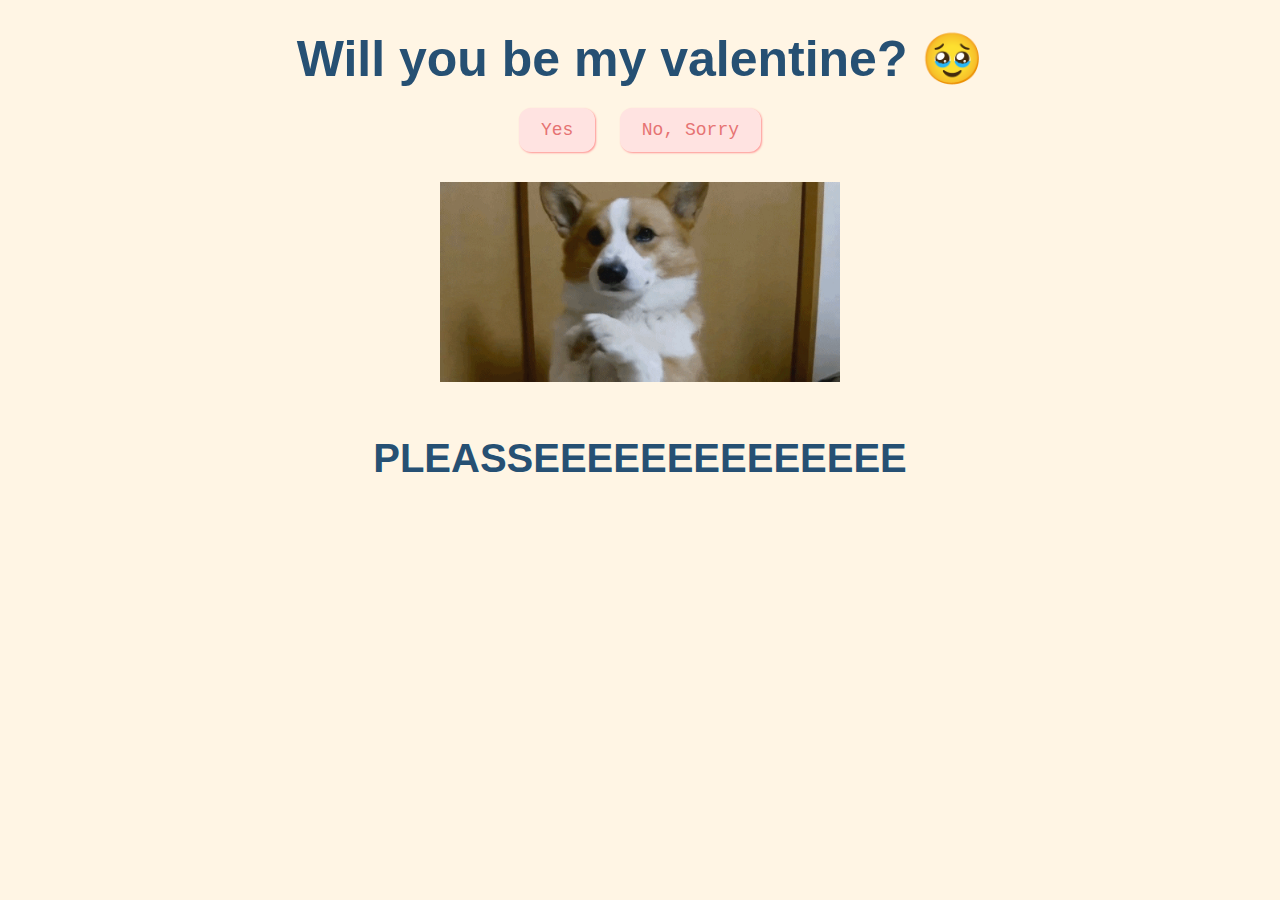
<file: index.html>
<!DOCTYPE html>
<html lang="en">
  <head>
    <meta charset="UTF-8" />
    <meta name="viewport" content="width=device-width, initial-scale=1.0" />
    <title>Be My Valentine</title>
    <link rel="stylesheet" href="css/valentine.css" />
  </head>
  <body>
    <div id="valentineQuestion"><b>Will you be my valentine? 🥹</b></div>
    <button class="answerButton" onclick="location.href='thankyou.html'">
      Yes
    </button>
    <button class="answerButton" id="noButton">No, Sorry</button>
    <br />
    <img src="corgi.gif" alt="cat asking question" class="responsive" /> <p style="font-size: 40px; font-weight: bold; font-family: 'Trebuchet MS', 'Lucida Sans Unicode', 'Lucida Grande', 'Lucida Sans', Arial, sans-serif;">PLEASSEEEEEEEEEEEEEE</p>

    <script>
      document
        .getElementById("noButton")
        .addEventListener("click", function () {
          var yesButton = document.querySelector(
            'button[onclick*="thankyou.html"]'
          );
          var currentFontSize = parseInt(
            window.getComputedStyle(yesButton).fontSize
          );
          yesButton.style.fontSize = currentFontSize + 10 + "px"; // Increase font size by 5px
        });
    </script>
  </body>
</html>
</file>
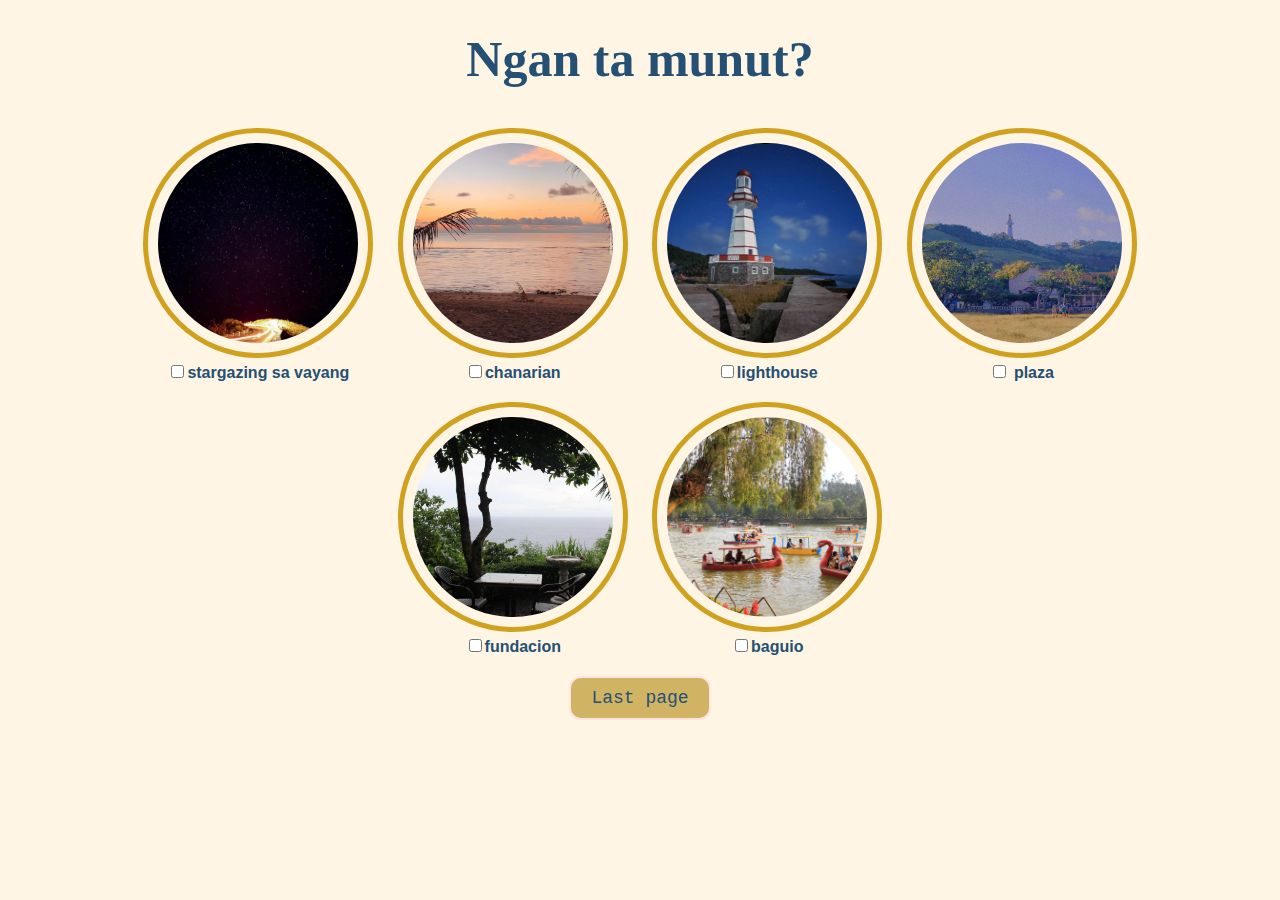
<file: activities.html>
<!DOCTYPE html>
<html lang="en">
  <head>
    <meta charset="UTF-8" />
    <meta name="viewport" content="width=device-width, initial-scale=1.0" />
    <title>Activities</title>
    <link rel="stylesheet" href="css/activities.css" />
  </head>
  <body>
    <div id="activityquestion"><b>Ngan ta munut?</b></div>
    <div class="activities-selection">
      <div class="activity-item">
        <img src="activities/vayang-night.jpg" alt="vayang" />
        <label
          ><input
            type="checkbox"
            name="activities"
            value="vayang"
          />stargazing sa vayang</label
        >
      </div>
      <div class="activity-item">
        <img src="activities/chanarian.jpg" alt="chanarian" />
        <label
          ><input
            type="checkbox"
            name="activities"
            value="chanarian"
          />chanarian</label
        >
      </div>
      <div class="activity-item">
        <img src="activities/lighthouse-vana.jpg" alt="lighthouse" />
        <label
          ><input
            type="checkbox"
            name="activities"
            value="lighthouse"
          />lighthouse</label
        >
      </div>
      <div class="activity-item">
        <img src="activities/plaza.jpg" alt="plaza" />
        <label
          ><input
            type="checkbox"
            name="activities"
            value="plaza"
          /> plaza</label
        >
      </div>
      <div class="activity-item">
        <img src="activities/fundacion.jpg" alt="fundacion" />
        <label
          ><input
            type="checkbox"
            name="activities"
            value="fundacion"
          />fundacion</label
        >
      </div>
      <div class="activity-item">
        <img src="activities/burnham.jpeg" alt="burnham" />
        <label
          ><input
            type="checkbox"
            name="activities"
            value="burnham"
          />baguio</label
        >
      </div>
    </div>
    <button class="button" onclick="location.href='lastpage.html'">
      Last page
    </button>
  </body>
</html>
</file>
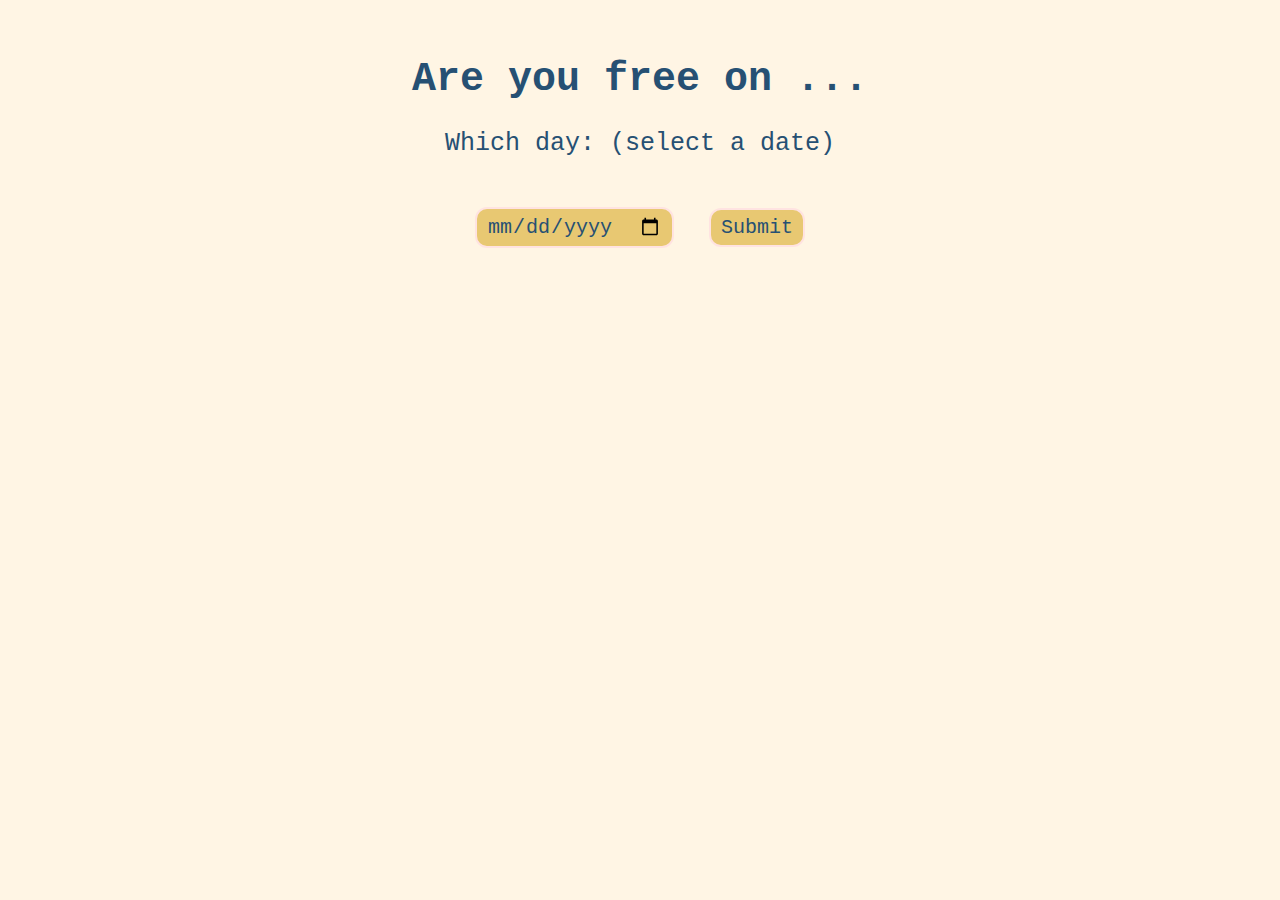
<file: date.html>
<!DOCTYPE html>
<html lang="en">
  <head>
    <meta charset="UTF-8" />
    <meta name="viewport" content="width=device-width, initial-scale=1.0" />
    <title>Date</title>
    <link rel="stylesheet" href="css/date.css" />
  </head>
  <body>
    <h1 title="choose a date">Are you free on ...</h1>
    <form class="form-group">
      <label>Which day: (select a date)</label>
      <div>
        <input type="date" />
        <button class="button" type="submit" formaction="food.html">
          Submit
        </button>
      </div>
    </form>
  </body>
</html>
</file>
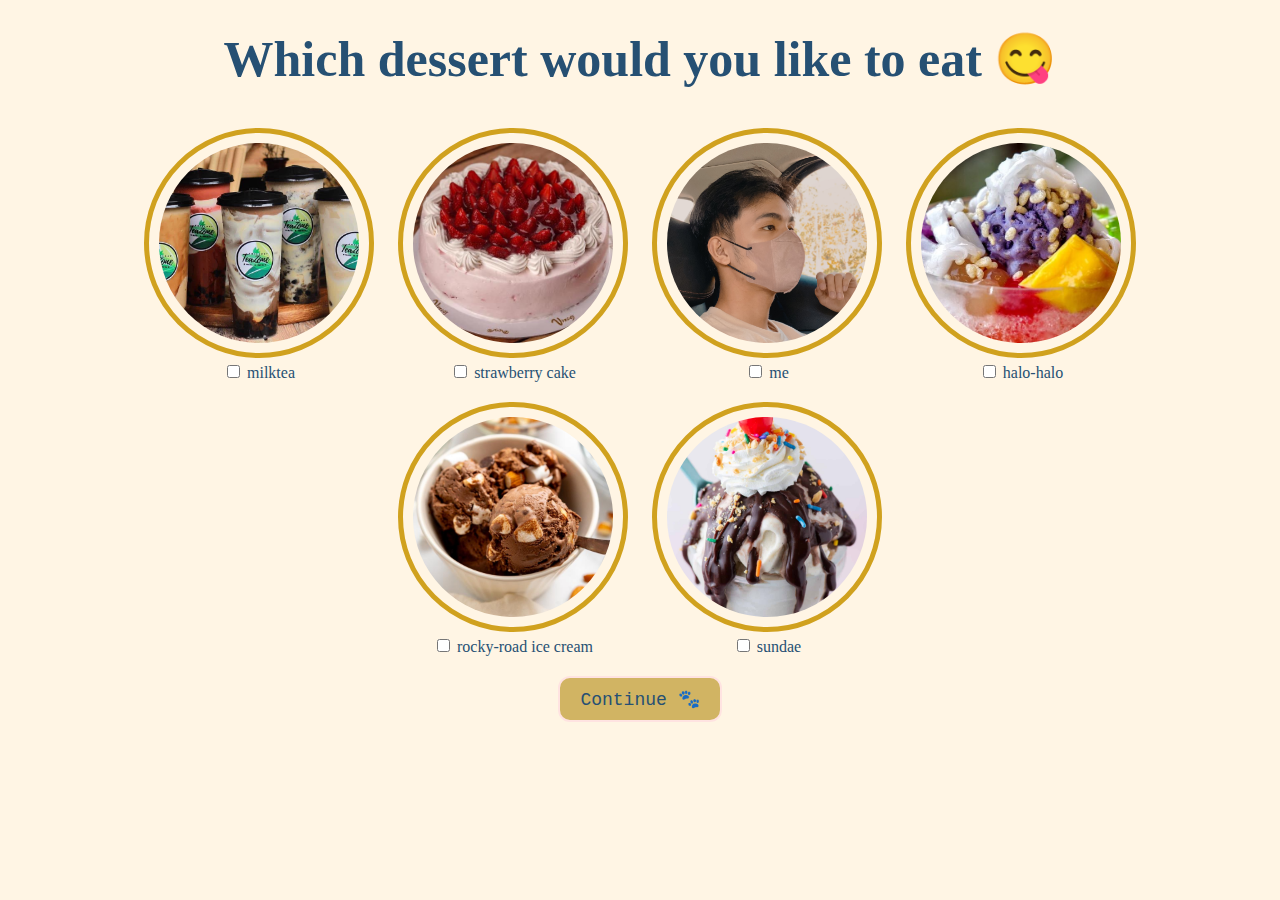
<file: dessert.html>
<!DOCTYPE html>
<html lang="en">
  <head>
    <meta charset="UTF-8" />
    <meta name="viewport" content="width=device-width, initial-scale=1.0" />
    <title>Dessert</title>
    <link rel="stylesheet" href="css/dessert.css" />
  </head>
  <body>
    <div id="dessertquestion">Which dessert would you like to eat 😋</div>

    <div class="dessert-selection">
      <div class="dessert-item">
        <img src="food/teazone.jpeg" alt="milktea" />
        <label
          ><input type="checkbox" name="dessert" value="milktea" /> milktea</label
        >
      </div>
      <div class="dessert-item">
        <img src="food/strawberry cake.jpeg" alt="strawberry cake" />
        <label
          ><input type="checkbox" name="dessert" value="strawberry cake" /> strawberry cake</label
        >
      </div>
      <div class="dessert-item">
        <img src="food/me.jpg" alt="che" />
        <label><input type="checkbox" name="dessert" value="che" /> me</label>
      </div>
      <div class="dessert-item">
        <img src="food/halo-halo.jpeg" alt="halo-halo" />
        <label
          ><input type="checkbox" name="dessert" value="halo-halo" /> halo-halo</label
        >
      </div>
      <div class="dessert-item">
        <img src="food/rocky-road.jpeg" alt="rocky-road" />
        <label
          ><input type="checkbox" name="dessert" value="rocky-road" /> rocky-road ice cream</label
        >
      </div>
      <div class="dessert-item">
        <img src="food/sundae.jpeg" alt=" sundae" />
        <label
          ><input type="checkbox" name="dessert" value="sundae" />
         sundae</label
        >
      </div>
    </div>
    <button class="button" onclick="location.href='activities.html'">
      Continue 🐾
    </button>
  </body>
</html>
</file>
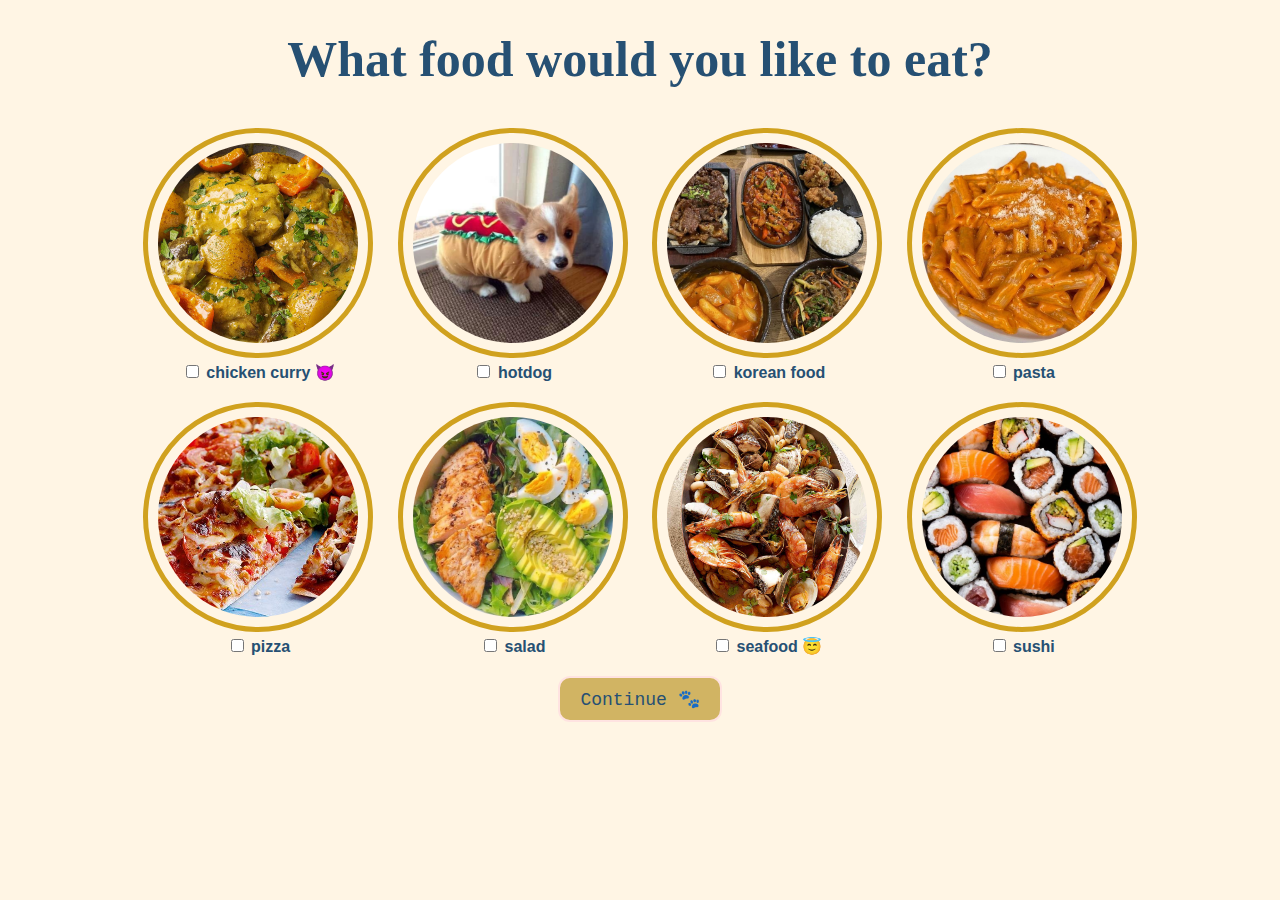
<file: food.html>
<!DOCTYPE html>
<html lang="en">
  <head>
    <meta charset="UTF-8" />
    <meta name="viewport" content="width=device-width, initial-scale=1.0" />
    <title>Food Selection</title>
    <link rel="stylesheet" href="css/food.css" />
  </head>
  <body>
    <div id="foodquestion">
      <b>What food would you like to eat?</b>
    </div>

    <div class="food-selection">
      <div class="food-item">
        <img src="food/chickenCurry.jpg" alt="chicken curry" />
        <label
          ><input
            type="checkbox"
            name="food"
            value="chicken curry"
          />
          chicken curry 😈</label
        >
      </div>
      <div class="food-item">
        <img src="food/hotdogCorgi.jpeg" alt="dog" />
        <label
          ><input type="checkbox" name="food" value="hotdog" /> hotdog</label
        >
      </div>
      <div class="food-item">
        <img src="food/koreanfood.jpeg" alt="koreanfood" />
        <label
          ><input type="checkbox" name="food" value="Korean food" /> korean
          food</label
        >
      </div>
      <div class="food-item">
        <img src="food/pasta.jpeg" alt="pasta" />
        <label><input type="checkbox" name="food" value="pasta" /> pasta</label>
      </div>
      <div class="food-item">
        <img src="food/pinoy-pizza-1.jpg" alt="pizza" />
        <label><input type="checkbox" name="food" value="pizza" /> pizza</label>
      </div>
      <div class="food-item">
        <img src="food/salad.jpeg" alt="salad" />
        <label><input type="checkbox" name="food" value="salad" /> salad</label>
      </div>
      <div class="food-item">
        <img src="food/seafood.jpeg" alt="seafood" />
        <label><input type="checkbox" name="food" value="seafood" /> seafood 😇</label>
      </div>
      <div class="food-item">
        <img src="food/sushi.jpeg" alt="sushi" />
        <label><input type="checkbox" name="food" value="sushi" /> sushi</label>
      </div>
    </div>
    <button class="button" onclick="location.href='dessert.html'">
      Continue 🐾
    </button>
  </body>
</html>
</file>
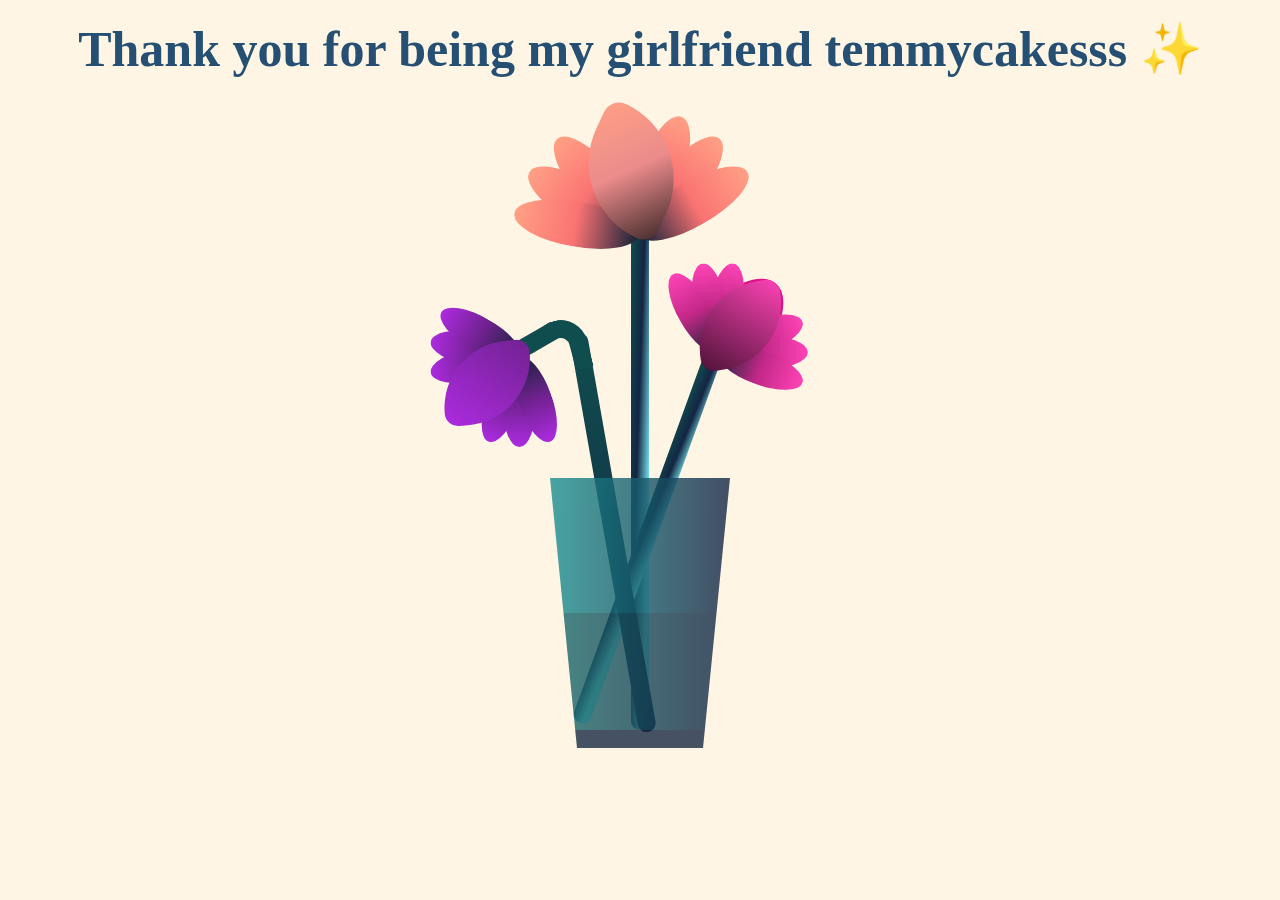
<file: lastpage.html>
<!DOCTYPE html>
<html lang="en">
  <head>
    <meta charset="UTF-8" />
    <meta name="viewport" content="width=device-width, initial-scale=1.0" />
    <title>Document</title>
    <link rel="stylesheet" href="css/flower.css" />
  </head>
  <body>
    <div id="thankyou"><b>Thank you for being my girlfriend temmycakesss ✨</b></div>
    <div class="flower">
      <div class="f-wrapper">
        <div class="flower__line"></div>
        <div class="f">
          <div class="flower__leaf flower__leaf--1"></div>
          <div class="flower__leaf flower__leaf--2"></div>
          <div class="flower__leaf flower__leaf--3"></div>
          <div class="flower__leaf flower__leaf--4"></div>
          <div class="flower__leaf flower__leaf--5"></div>
          <div class="flower__leaf flower__leaf--6"></div>
          <div class="flower__leaf flower__leaf--7"></div>
          <div
            class="flower__leaf flower__leaf--8 flower__fall-down--yellow"
          ></div>
        </div>
      </div>

      <div class="f-wrapper f-wrapper--2">
        <div class="flower__line"></div>
        <div class="f">
          <div class="flower__leaf flower__leaf--1"></div>
          <div class="flower__leaf flower__leaf--2"></div>
          <div class="flower__leaf flower__leaf--3"></div>
          <div class="flower__leaf flower__leaf--4"></div>
          <div class="flower__leaf flower__leaf--5"></div>
          <div class="flower__leaf flower__leaf--6"></div>
          <div class="flower__leaf flower__leaf--7"></div>
          <div
            class="flower__leaf flower__leaf--8 flower__fall-down--pink"
          ></div>
        </div>
      </div>

      <div class="f-wrapper f-wrapper--3">
        <div class="flower__line"></div>
        <div class="f">
          <div class="flower__leaf flower__leaf--1"></div>
          <div class="flower__leaf flower__leaf--2"></div>
          <div class="flower__leaf flower__leaf--3"></div>
          <div class="flower__leaf flower__leaf--4"></div>
          <div class="flower__leaf flower__leaf--5"></div>
          <div class="flower__leaf flower__leaf--6"></div>
          <div class="flower__leaf flower__leaf--7"></div>
          <div
            class="flower__leaf flower__leaf--8 flower__fall-down--purple"
          ></div>
        </div>
      </div>
      <div class="flower__glass"></div>
    </div>
  </body>
</html>
</file>
<file: css/valentine.css>
body {
  text-align: center;
  margin-top: 30px;
  font-family:'Lucida Sans', 'Lucida Sans Regular', 'Lucida Grande', 'Lucida Sans Unicode', Geneva, Verdana, sans-serif;
  background-color: #fff5e4;
  color: #265073;
}

img {
  height: 200px;
  width: auto;
  padding: 10px;
}

#valentineQuestion {
  font-size: 50px;
  margin-bottom: 10px;
}
.answerButton {
  padding: 10px 20px;
  font-size: 18px;
  cursor: pointer;
  margin: 10px;
  font-family: "courier";
  margin-bottom: 20px;
  background-color: #ffe3e1;
  color: #e67373;
  border-radius: 12px;
  border: 2px solid #ffe3e1;
  box-shadow: 1px 1px 2px #ff9494;
  transition: 0.3s;
}

.answerButton:hover {
  background-color: #2D9596;
  color: #E8C872;
  border: 2px solid #2D9596;;
  box-shadow: 1px 1px 2px #ffe3e1;
}
</file>
<file: css/activities.css>
body {
  text-align: center;
  margin-top: 30px;
  font-family:fantasy;
  background-color: #fff5e4;
  color: #265073;
}

.activities-selection {
  font-family:'Gill Sans', 'Gill Sans MT', Calibri, 'Trebuchet MS', sans-serif;
  font-weight: bold;
}
#activityquestion {
  font-size: 50px;
  margin-bottom: 30px;
}
.activity-item {
  display: inline-block;
  margin: 10px;
  vertical-align: top;
  color: #265073;
}
.activity-item img {
  height: 200px;
  width: 200px;
  border-radius: 50%;
  border: 5px solid #d0a11e;
  object-fit: cover;
  padding: 10px;
}
.activity-item label {
  display: block;
}
.button {
  padding: 10px 20px;
  font-size: 18px;
  cursor: pointer;
  margin: 10px;
  font-family: "courier";
  margin-bottom: 20px;
  background-color:#d1b463;
  color:  #265073;
  border-radius: 12px;
  border: 2px solid #ffe3e1;
}

.button:hover {
  background-color: #265073;
  color: #E8C872;
  border: 2px solid #17334b;
  transition: 0.3s;
}
</file>
<file: css/date.css>
body {
  text-align: center;
  margin-top: 30px;
  font-family: "Courier";
  background-color: #fff5e4;
  color: #265073;
  display: flex;
  flex-direction: column;
}
h1 {
  font-size: 40px;
}

form .header {
  width: 100%;
  display: flex;
  font-size: 20px;
  margin-bottom: 20px;
  color: #ff9494;
}

.form-group {
  display: flex;
  flex-direction: column;
  justify-content: center;
  font-size: 25px;
}

.button {
  padding: 6px 10px;
  font-size: 20px;
  cursor: pointer;
  margin: 10px;
  margin-top: 50px;
  font-family: "courier";
  margin-bottom: 10px;
  background-color: #E8C872;
  color: #265073;
  border-radius: 12px;
  border: 2px solid #ffe3e1;
  transition: 0.3s;
}

.button:hover {
  background-color: #265073;
  color: #E8C872;
  border: 2px solid #17334b;
}

input[type="date"] {
  padding: 6px 10px;
  font-size: 20px;
  cursor: pointer;
  margin: 10px;
  font-family: "courier";
  margin-bottom: 10px;
  background-color:  #E8C872;
  color: #265073;
  border-radius: 12px;
  border: 2px solid #ffe3e1;
}
</file>
<file: css/dessert.css>
body {
  text-align: center;
  margin-top: 30px;
  font-family:fantasy;
  background-color: #fff5e4;
  color: #265073;
}
#dessertquestion {
  font-size: 50px;
  margin-bottom: 30px;
  font-weight: bold;
}
.dessert-item {
  display: inline-table;
  margin: 10px;
  vertical-align: top;
  color: #265073;
}
.dessert-item img {
  height: 200px;
  width: 200px;
  border-radius: 50%;
  border: 5px solid #d0a11e;
  object-fit: cover;
  padding: 10px;
}
.dessert-item label {
  display: block;
}
.button {
  padding: 10px 20px;
  font-size: 18px;
  cursor: pointer;
  margin: 10px;
  font-family: "courier";
  margin-bottom: 20px;
  background-color:#d1b463;
  color:  #265073;
  border-radius: 12px;
  border: 2px solid #ffe3e1;
}

.button:hover {
  background-color: #265073;
  color: #E8C872;
  border: 2px solid #17334b;
  transition: 0.3s;
}
</file>
<file: css/food.css>
body {
  text-align: center;
  margin-top: 30px;
  font-family:fantasy;
  background-color: #fff5e4;
  color: #265073;
}

.food-selection {
  font-family:'Gill Sans', 'Gill Sans MT', Calibri, 'Trebuchet MS', sans-serif;
  font-weight: bold;
}
#foodquestion {
  font-size: 50px;
  margin-bottom: 30px;
}
.food-item {
  display: inline-block;
  margin: 10px;
  vertical-align: top;
  color: #265073;
}
.food-item img {
  height: 200px;
  width: 200px;
  border-radius: 50%;
  border: 5px solid #d0a11e;
  object-fit: cover;
  padding: 10px;
}
.food-item label {
  display: block;
}
.button {
  padding: 10px 20px;
  font-size: 18px;
  cursor: pointer;
  margin: 10px;
  font-family: "courier";
  margin-bottom: 20px;
  background-color:#d1b463;
  color:  #265073;
  border-radius: 12px;
  border: 2px solid #ffe3e1;
}

.button:hover {
  background-color: #265073;
  color: #E8C872;
  border: 2px solid #17334b;
  transition: 0.3s;
}
</file>
<file: css/flower.css>
*,
*::after,
*::before{
    padding: 0;
    margin: 0;
    box-sizing: border-box;
}

:root{
    --color-bg: linear-gradient(to top,#010329,#000005);
    --color-glass:linear-gradient(to left,#142544,#1a9092);
    --color-water:linear-gradient(to left,#142544,#1b6d6e);
}

body{
    background-color: #FFF5E4;
    min-height: 100vh;
    display: flex;
    flex-direction: column; /* Change the direction to column */
    align-items: center;
    justify-content: flex-start; /* Align items to the start of the container */
    overflow: hidden;
    color: #265073;
	font-family: fantasy;
}

#thankyou {
    width: 100%; /* Ensure it spans the full width */
    text-align: center; /* Keep the text centered */
    margin-top: 20px; /* Add some space at the top */
    z-index: 1000; /* Ensure it's above other elements if needed */
    position: relative; /* Adjust based on layout needs */
	margin-bottom: 400px;
	font-size: 50px;
}

.flower{
    position: relative;
}

.flower__glass{
    width:20vmin;
    height: 30vmin;
    background-image: var(--color-glass);
    clip-path: polygon(0 0, 100% 0, 85% 100%, 15% 100%);
    opacity: .8;
    position: relative;
}

.flower__glass::after{
    content: '';
    position: absolute;
    bottom: 0;
    left: 0;
    background-color: #182843;
    width: 100%;
    height: 2vmin;
}

.flower__glass::before{
    content: '';
    position: absolute;
    bottom: 0;
    left: 0;
    background-image: var(--color-water);
    width: 100%;
    height: 15vmin;
}

.f-wrapper{
    position: absolute;
    left: 45%;
    bottom: 2vmin;
}

.f-wrapper--2{
    left: 50%;
    bottom: 5%;
    transform-origin: 10% left;
    transform: rotate(20deg);
}

.f-wrapper--3{
    left: 30%;
    bottom: 5%;
    transform-origin: 10% left;
    transform: rotate(-10deg);
}

.f-wrapper--3 .flower__line{
    height: 45vmin;
    position: relative;
}

.f-wrapper--3 .flower__line::after{
    content: '';
    position: absolute;
    left:0;
    top: 0;
    width: 6vmin;
    height: 6vmin;
    transform: translate(-69%,-30%) rotate(-5deg);
    border-radius:10vmin 10vmin 0 0;
    border: 2vmin solid  #104d4e;
    border-bottom: transparent;
    border-left: transparent;
}

.f-wrapper--3 .flower__line::before{
    content: '';
    position: absolute;
    left:-40%;
    top: -1%;
    width: 6vmin;
    height: 2vmin;
    transform-origin: right;
    transform: translate(-100%,-80%) rotate(-20deg);
    background-color: #104d4e;
    border-radius: 2vmin;
}

.f-wrapper--3 .flower__line{
    background-image: linear-gradient(to top,#142544,#104d4e);
}


.f-wrapper--2 .flower__line{
    height: 45vmin;
}

.f-wrapper--2 .f{
    transform: translateX(-50%) rotate(20deg);
}

.f-wrapper--3 .f{
    transform: translate(-350%,-50%) rotate(-120deg);
}

.f-wrapper--2 .flower__leaf:not(:first-child){
    width: 3.8vmin;
    height: 10vmin;
    background-image: linear-gradient(to bottom, #ff43b6 ,#c22887, #1a233a 99%);
}

.f-wrapper--3 .flower__leaf:not(:first-child){
    width: 3.8vmin;
    height: 10vmin;
    background-image: linear-gradient(to bottom, #ad2be0 ,#712291, #1a233a 99%);
}

.f-wrapper--3 .flower__leaf--1{
    width: 8vmin;
    height: 10vmin;
    bottom: 2vmin;
    background-color: #ad2be0;
}

.f-wrapper--2 .flower__leaf--1{
    width: 8vmin;
    height: 10vmin;
    bottom: 2vmin;
    background-color: #de118b;
}

.f-wrapper--2 .f .flower__leaf--8{
    width: 10vmin;
    height: 9vmin;
    bottom: 3vmin;
    left: -30%;
    transform: rotate(-50deg);
    background-image: linear-gradient(to left bottom, #ff43b6 ,#4d1337);;
}

.f-wrapper--3 .f .flower__leaf--8{
    width: 10vmin;
    height: 9vmin;
    left: -10% !important;
    background-image: linear-gradient(to left bottom, #ad2be0 ,#712291);;
}

.flower__line{
    width: 2vmin;
    height: 56vmin;
    background-image: linear-gradient(to left top,#82fdff 20%,#142544,#104d4e);
    border-radius: 4vmin;
}

.f{
    position: absolute;
    top: 1vmin;
    left: 50%;
    transform: translateX(-50%) rotate(-10deg);
    width: 2vmin;
    height: 2vmin;
}


.flower__leaf{
    position: absolute;
    left: 50%;
    bottom: 2vmin;
    transform: translateX(-50%);
    width: 5vmin;
    height: 14vmin;
    background-image: linear-gradient(to bottom, #ffa085 ,#fa7373, #1a233a 99%);

    clip-path: ellipse(50% 50% at 50% 50%);
    transform-origin: center bottom;
    animation: open-flower 2s 1s backwards;
}

.flower__leaf--1{
    width: 10vmin;
    height: 12vmin;
    bottom: 3vmin;
    border-radius: 50% 50% 50% 50% / 80% 80% 20% 20%;
    background-color: #e24f5f;
    background-image: none;
    animation: open-flowe--middle  1.4s 1s backwards;
}

.flower__leaf--2{
    transform: translateX(-50%) rotate(-30deg);
}
.flower__leaf--3{
    transform: translateX(-50%) rotate(-50deg);
}
.flower__leaf--4{
    transform: translateX(-50%) rotate(-70deg);
}

.flower__leaf--5{
    transform: translateX(-50%) rotate(30deg);
}

.flower__leaf--6{
    transform: translateX(-50%) rotate(50deg);
}

.flower__leaf--7{
    transform: translateX(-50%) rotate(70deg);
}

.flower__leaf--8{
    width: 13vmin;
    height: 11vmin;
    bottom: 6vmin;
    left: -30%;
    border-radius: none;
    clip-path: none;
    border-radius: 10vmin 2vmin 10vmin 2vmin;
    transform: rotate(-55deg);
    background-image: linear-gradient(to left bottom, #ffa085 ,#eb8b8b,#492f2f 98%);
}

.flower__fall-down--yellow{
    animation: flower-fall-down-yellow  8s 1.2s linear forwards;
}

.flower__fall-down--pink{
    animation: flower-fall-down-pink  5s 1.2s linear forwards;
}

.flower__fall-down--purple{
    bottom: 4vmin;
    animation:flower-fall-down-purple  6s 1.2s linear forwards, flower-falling 6s 7.2s linear infinite;
}


@keyframes open-flower{
        0%{
            transform:  translateX(-50%) rotate(0);
        }
}

@keyframes open-flowe--middle {
    0%{
        opacity: 0;
        transform: translateX(-50%) scale(0);
    }
}

@keyframes flower-fall-down-pink {

    0%{
        transform: rotate(-55deg);
    }

    50%{
        transform: rotateX(-100deg);
    }

    100%{
        transform:translate(2vmin,28vmin);
    }

}

@keyframes flower-fall-down-yellow {

    0%{
        transform: rotate(-55deg);
    }

    50%{
        bottom: 3vmin;
        transform: rotateX(-100deg);
    }

    100%{
        transform:translate(2vmin,70vmin) rotate(150deg);
    }

}

@keyframes flower-fall-down-purple {

    0%{
        transform: rotate(-50deg);
    }

    25%{
        bottom: 1vmin ;
        transform: rotateX(-100deg);
        perspective: 0px;
    }

    50%{
        perspective: 0px;
        transform:translate(-30vmin,2vmin) rotate(90deg);
    }

    75%{
        perspective: 0px;
        transform:translate(-34vmin,-2vmin);
    }

    100%{
        transform-origin: center;
        transform:translate(-34vmin,-2vmin) rotateY(-80deg) rotateX(35deg);
    }

}

@keyframes flower-falling {
    0%,100%{
        transform-origin: center;
        transform:translate(-34vmin,-2vmin) rotateY(-80deg) rotateX(35deg);
    }

    25%{
        transform-origin: center;
        transform:translate(-34.4vmin,-2vmin) rotateY(-84deg) rotateX(35deg);
    }

    50%{
        transform-origin: center;
        transform:translate(-32vmin,-4.2vmin) rotateY(-80deg) rotateX(35deg);
    }

    75%{
        transform-origin: center;
        transform:translate(-36vmin,1.1vmin) rotateY(-80deg) rotateX(35deg);
    }
}
</file>
